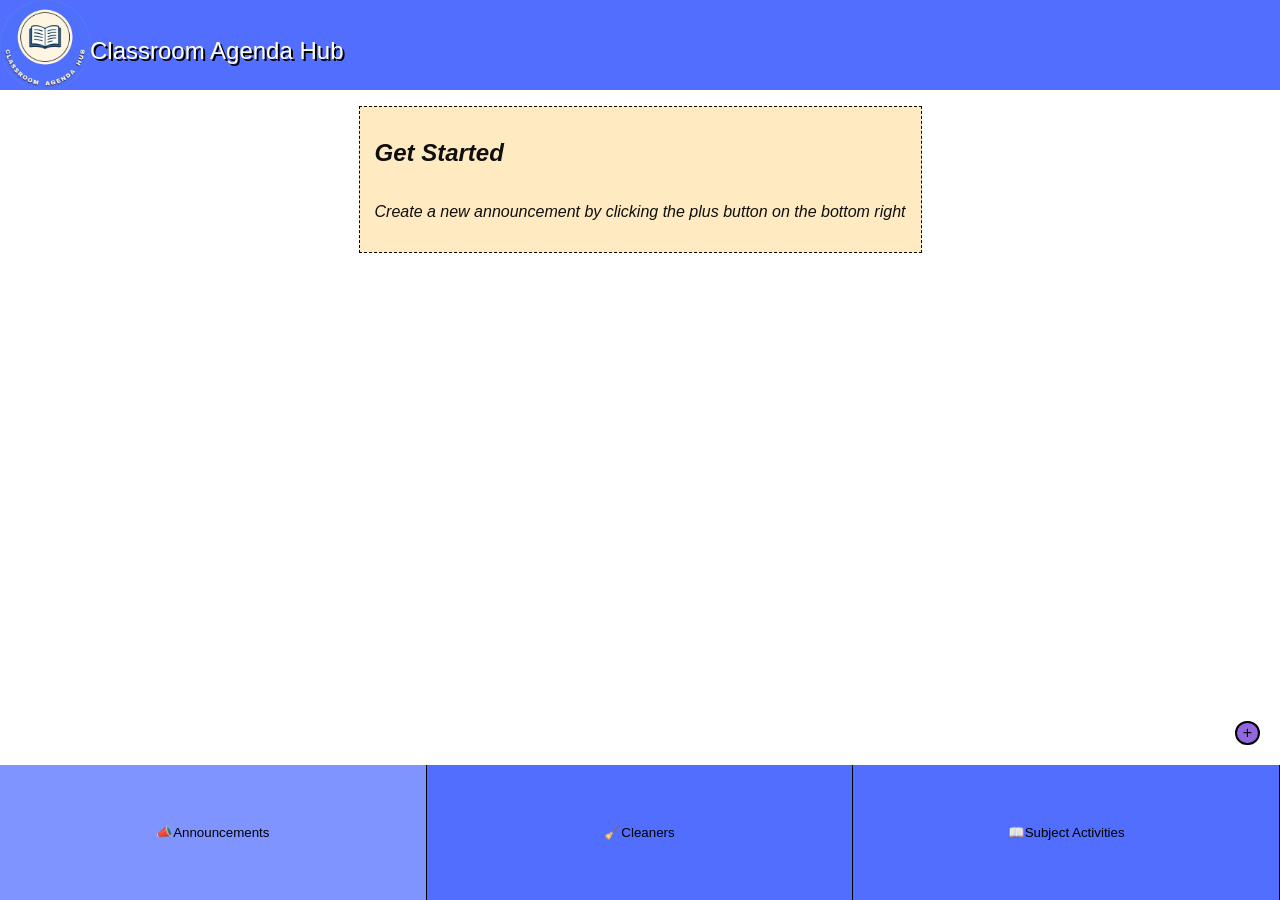
<file: index.html>
<!DOCTYPE html>
<html lang="en">

<head>
    <meta charset="utf-8">
    <meta name="viewport" content="width=device-width, initial-scale=1">
    <title>Classroom Agenda Hub</title>
    <link rel="stylesheet" href="./css/theme.css">
    <link rel="stylesheet" href="./css/app-layout.css">
    <link rel="stylesheet" href="./css/components.css">
</head>

<body>
    <div id="app-top-bar">
        <div style="height: 100%; display: flex; align-items: center;">
            <img id="app-logo" src="./assets/icons/logo.png" />
            <p id="app-name">Classroom Agenda Hub</p>
        </div>
    </div>
    <div id="app-content">
        <!-- ANNOUNCEMENTS -->
        <div id="tab-announcements">
            <button id="btn-create-announcement">+</button>
            <div id="announcement-editor" class="hidden">
                <h1 id="announcement-editor-title">New Announcement</h1>
                <label>Title:</label>
                <input id="input-announcement-title" type="text">
                <label>Description:</label>
                <textarea id="input-announcement-description" rows="10" cols="100"></textarea>
                <button id="btn-confirm-create-announcement">Create Announcement</button>
                <button id="btn-cancel-create-announcement">Cancel</button>
            </div>
            <div id="announcement-list" class="flexbox">
                <div class="ghost-item">
                    <p class="ghost-item-title">Get Started</p>
                    <p class="ghost-item-description">
                        Create a new announcement by clicking the plus button on the bottom
                        right</p>
                </div>
                <!-- <div class="item">
                    <p class="item-title">Get Started</p>
                    <p class="item-description">
                        Create a new announcement by clicking the plus button on the bottom
                        right</p>
                </div> -->
            </div>
        </div>
        <!-- CLEANERS -->
        <div id="tab-cleaners" class="hidden">
            <h1>Setup Cleaners</h1>
            <!-- <select id="input">
                    <option>Daniel</option>
                </select> -->
            <h3>Monday</h3>
            <ol id="day1-cleaner-list">
                <li class="ghost-list-item">No cleaners assigned</li>
                <!-- <li>Daniel<button class="btn-remove-list-item">X</button></li> -->
            </ol>
            <input id="input-day1-cleaner" type="text" placeholder="Enter cleaner name">
            <button id="btn-add-day1-cleaner">Add Cleaner</button>

            <h3>Tuesday</h3>
            <ol id="day2-cleaner-list">
                <li class="ghost-list-item">No cleaners assigned</li>
            </ol>
            <input id="input-day2-cleaner" type="text" placeholder="Enter cleaner name">
            <button id="btn-add-day2-cleaner">Add Cleaner</button>

            <h3>Wednesday</h3>
            <ol id="day3-cleaner-list">
                <li class="ghost-list-item">No cleaners assigned</li>
            </ol>
            <input id="input-day3-cleaner" type="text" placeholder="Enter cleaner name">
            <button id="btn-add-day3-cleaner">Add Cleaner</button>

            <h3>Thursday</h3>
            <ol id="day4-cleaner-list">
                <li class="ghost-list-item">No cleaners assigned</li>
            </ol>
            <input id="input-day4-cleaner" type="text" placeholder="Enter cleaner name">
            <button id="btn-add-day4-cleaner">Add Cleaner</button>

            <h3>Friday</h3>
            <ol id="day5-cleaner-list">
                <li class="ghost-list-item">No cleaners assigned</li>
            </ol>
            <input id="input-day5-cleaner" type="text" placeholder="Enter cleaner name">
            <button id="btn-add-day5-cleaner">Add Cleaner</button>
        </div>
        <!-- SUBJECT ACTIVITIES -->
        <div id="tab-subject-activities" class="hidden">
            <button id="btn-add-subject-activity">+</button>
            <div id="subject-activity-editor" class="hidden">
                <h1 id="subject-activity-editor-title">Add Activity</h1>
                <label>Subject:</label>
                <select id="input-subject-activity-subject">
                    <option>EAPP</option>
                    <option>UCSP</option>
                    <option>Computer Programming</option>
                    <option>PEH</option>
                </select>
                <label>Activity Title:</label>
                <input id="input-subject-activity-title" type="text" required>
                <label>Description:</label>
                <textarea id="input-subject-activity-description" rows="10" cols="100"></textarea>
                <button id="btn-confirm-add-subject-activity">Add Activity</button>
                <button id="btn-cancel-add-subject-activity">Cancel</button>
            </div>
            <div id="subject-activity-list" class="flexbox">
                <div class="ghost-item">
                    <p class="ghost-item-title">Get Started</p>
                    <p class="ghost-item-description">
                        Add a subject activity by clicking the plus button on the bottom
                        right</p>
                </div>
                <!-- <div class="item">
                    <p class="item-subject">Subject Name</p>
                    <p class="item-title">Get Started</p>
                    <p class="item-description">
                        Add a subject activity by clicking the plus button on the bottom
                        right</p>
                </div> -->
            </div>
        </div>
    </div>
    <div id="app-bottom-bar">
        <div class="tab-ribbon">
            <button id="btn-announcements" class="ribbon-item selected">📣Announcements</button>
            <button id="btn-cleaners" class="ribbon-item">🧹Cleaners</button>
            <button id="btn-subject-activities" class="ribbon-item">📖Subject Activities</button>
        </div>
    </div>
    <script src="./js/database.js"></script>
    <script src="./js/agenda.js"></script>
    <script src="./js/app.js"></script>
    <script type="text/javascript">
        let buttons = [
            document.querySelector("#btn-announcements"),
            document.querySelector("#btn-cleaners"),
            document.querySelector("#btn-subject-activities")
        ];

        let tabs = [
            document.querySelector("#tab-announcements"),
            document.querySelector("#tab-cleaners"),
            document.querySelector("#tab-subject-activities"),
        ];

        for (let i = 0; i < buttons.length; i++) {
            let btn = buttons[i];
            let tab = tabs[i];
            btn.onclick = () => {
                if (!btn.classList.contains("selected")) {
                    // Hide and deselect all tabs and tab buttons
                    for (let j = 0; j < buttons.length; j++) {
                        let b = buttons[j];
                        b.classList.remove("selected");
                        let t = tabs[j];
                        if (!t.classList.contains("hidden")) {
                            t.classList.add("hidden");
                        }
                    }
                    // Show current tab
                    tab.classList.remove("hidden");
                    // Select current tab button
                    btn.classList.add("selected");
                }
            };
        }

        // ======== CLEANERS

        function constructCleanerListItem(cleanerName, cleanerListElement) {
            let listItemButtonRemove = document.createElement("button");
            listItemButtonRemove.innerHTML = "remove";
            listItemButtonRemove.classList.add("btn-remove-list-item");
            listItemButtonRemove.onclick = () => {
                if (cleanerListElement.children.length - 1 === 1) {
                    cleanerListElement.querySelector(".ghost-list-item").classList.remove("hidden");
                }

                listItemButtonRemove.parentElement.remove();
            };

            let listItem = document.createElement("li");
            listItem.innerHTML = cleanerName.trim();
            listItem.append(listItemButtonRemove);

            return listItem;
        }

        // Generate functions for five day cleaner lists
        for (let i = 1; i <= 5; i++) {
            document.querySelector("#btn-add-day" + i + "-cleaner").onclick = () => {
                let cleanerName = document.querySelector("#input-day" + i + "-cleaner").value;

                // Dont add empty names
                if (cleanerName.trim() === "") {
                    alert("Cleaner name cannot be empty");
                    return;
                }

                let listDay = document.querySelector("#day" + i + "-cleaner-list");

                // Hide ghost message
                listDay.querySelector(".ghost-list-item").classList.add("hidden");

                // Construct and add list item
                listDay.append(constructCleanerListItem(cleanerName, listDay));
            };
        }

        // ======== SUBJECT ACTIVITIES

        document.querySelector("#btn-cancel-add-subject-activity").onclick = () => {
            // Close editor
            let editor = document.querySelector("#subject-activity-editor");
            let list = document.querySelector("#subject-activity-list");

            editor.classList.add("hidden");
            list.classList.remove("hidden");
        };

        document.querySelector("#btn-add-subject-activity").onclick = () => {
            let editor = document.querySelector("#subject-activity-editor");
            let list = document.querySelector("#subject-activity-list");

            // Close-open editor and list
            if (editor.classList.contains("hidden")) {
                editor.classList.remove("hidden");
                list.classList.add("hidden");
            } else if (list.classList.contains("hidden")) {
                editor.classList.add("hidden");
                list.classList.remove("hidden");
            }
        };

        document.querySelector("#btn-confirm-add-subject-activity").onclick = () => {
            let titleValue = document.querySelector("#input-subject-activity-title").value;
            let descriptionValue = document.querySelector("#input-subject-activity-description").value;

            if (titleValue.trim() === "") {
                alert("Please add activity title");
                return;
            }

            if (descriptionValue.trim() === "") {
                alert("Please add activity description");
                return;
            }

            // Construct subject activity item
            let item = document.createElement("div");
            item.classList.add("item");

            let itemSubject = document.createElement("p");
            itemSubject.classList.add("item-subject");
            itemSubject.innerHTML = document.querySelector("#input-subject-activity-subject").value;

            let itemTitle = document.createElement("p");
            itemTitle.classList.add("item-title");
            itemTitle.innerHTML = titleValue;

            let itemDescription = document.createElement("p");
            itemDescription.classList.add("item-description");
            itemDescription.innerHTML = descriptionValue;

            item.append(itemSubject);
            item.append(itemTitle);
            item.append(itemDescription);

            // Add activity to list
            document.querySelector("#subject-activity-list").append(item);

            // Clear values
            document.querySelector("#input-subject-activity-title").value = "";
            document.querySelector("#input-subject-activity-description").value = "";

            // Close editor
            document.querySelector("#subject-activity-editor").classList.add("hidden");
            document.querySelector("#subject-activity-list").classList.remove("hidden");

            // Hide ghost item
            let ghostItem = document.querySelector("#subject-activity-list .ghost-item");

            if (!ghostItem.classList.contains("hidden")) {
                ghostItem.classList.add("hidden");
            }
        };


        // ======== ANNOUNCEMENTS

        document.querySelector("#btn-cancel-create-announcement").onclick = () => {
            // Close editor
            let editor = document.querySelector("#announcement-editor");
            let list = document.querySelector("#announcement-list");

            editor.classList.add("hidden");
            list.classList.remove("hidden");
        };

        document.querySelector("#btn-create-announcement").onclick = () => {
            let editor = document.querySelector("#announcement-editor");
            let list = document.querySelector("#announcement-list");

            // Close-open editor and list
            if (editor.classList.contains("hidden")) {
                editor.classList.remove("hidden");
                list.classList.add("hidden");
            } else if (list.classList.contains("hidden")) {
                editor.classList.add("hidden");
                list.classList.remove("hidden");
            }
        };

        document.querySelector("#btn-confirm-create-announcement").onclick = () => {
            let titleValue = document.querySelector("#input-announcement-title").value;
            let descriptionValue = document.querySelector("#input-announcement-description").value;

            if (titleValue.trim() === "") {
                alert("Please add announcement title");
                return;
            }

            if (descriptionValue.trim() === "") {
                alert("Please add announcement description");
                return;
            }

            // Construct announcement item
            let item = document.createElement("div");
            item.classList.add("item");

            let itemTitle = document.createElement("p");
            itemTitle.classList.add("item-title");
            itemTitle.innerHTML = titleValue;

            let itemDescription = document.createElement("p");
            itemDescription.classList.add("item-description");
            itemDescription.innerHTML = descriptionValue;

            item.append(itemTitle);
            item.append(itemDescription);

            // Add announcement to list
            document.querySelector("#announcement-list").append(item);

            // Clear values
            document.querySelector("#input-announcement-title").value = "";
            document.querySelector("#input-announcement-description").value = "";

            // Close editor
            document.querySelector("#announcement-editor").classList.add("hidden");
            document.querySelector("#announcement-list").classList.remove("hidden");

            // Hide ghost item
            let ghostItem = document.querySelector("#announcement-list .ghost-item");

            if (!ghostItem.classList.contains("hidden")) {
                ghostItem.classList.add("hidden");
            }
        };
    </script>
</body>

</html>
</file>
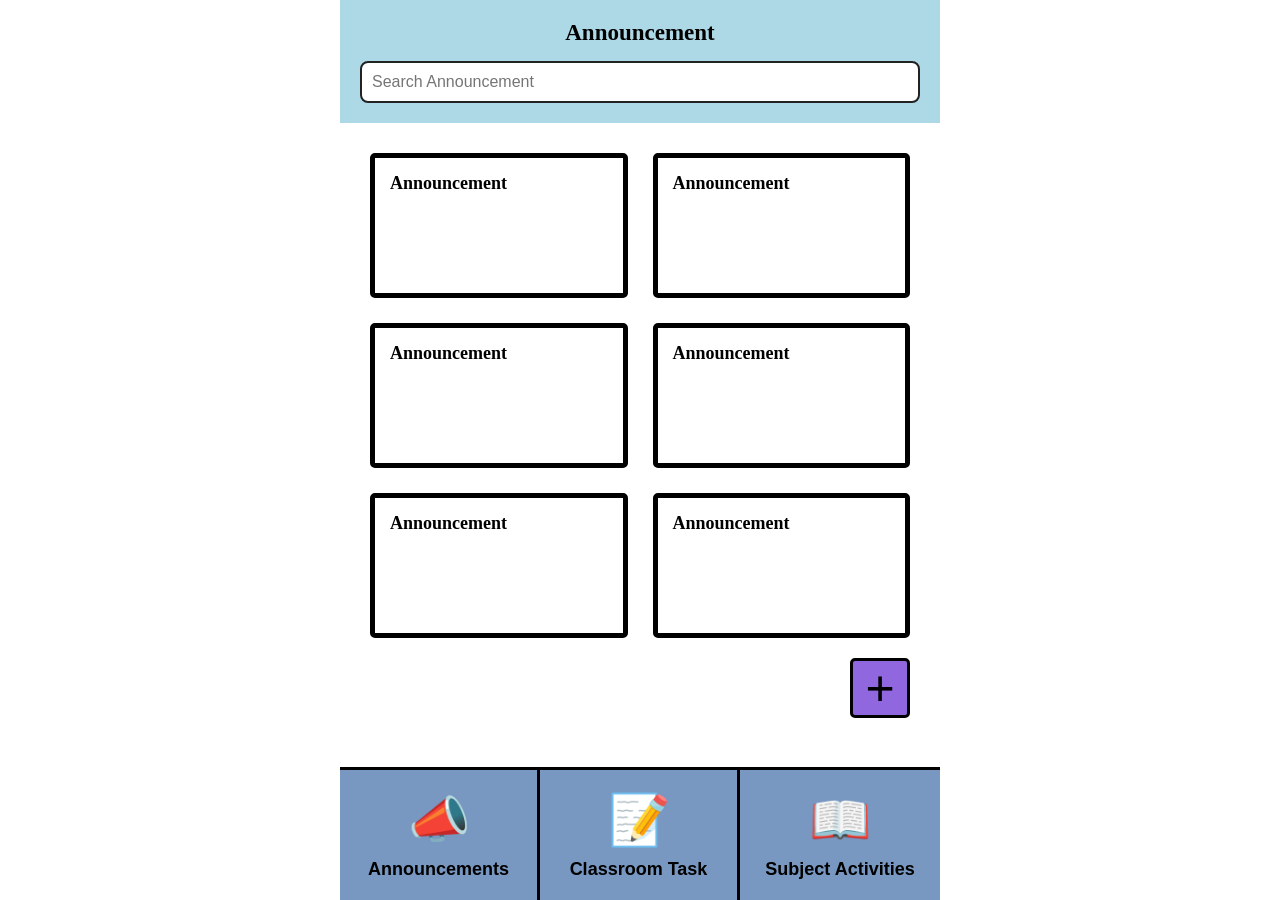
<file: proto-pages/tab-design.html>
<!DOCTYPE html>
<html lang='en'>
<head>
    <meta charset='utf-8'>
    <meta name='viewport' content='width=device-width, initial-scale=1'>
    <title>Classroom Agenda Board</title>
    <link rel='stylesheet' href='./../css/style.css'>
</head>
<body>
    <!-- Lagay ka rito ng mga html structure ng mga tabs pati rin yung designs as well 
     para malaman ko what would work habang inaasikaso ko yung mga technical database stuff
     -->
     <div class="app">
         <header>
             <h1 id="pageTitle">Announcement</h1>
             <!--dan mag add ako dito ng search bar para pwede nilang balik balikan ung mga task na naskip nila-->
              <input type="text" id="searchInput" placeholder="Search Announcement" oninput="searchItems()">
         </header>
         <!--content-->
         <main>
             <div class="cards" id="cards-container">
                 <div class="card">
                     <h3>Announcement</h3>
                     <p></p>
                 </div>
                 
                 <div class="card">
                     <h3>Announcement</h3><p></p>
                 </div>
                 
                 <div class="card">
                     <h3>Announcement</h3>
                     <p></p>
                 </div>
                 
                 <div class="card">
                     <h3>Announcement</h3><p></p>
                 </div>
                 
                 <div class="card">
                     <h3>Announcement</h3><p></p>
                 </div>
                 
                 <div class="card">
                     <h3>Announcement</h3><p></p>
                 </div>
             </div>
             
             <!--add button-->
             <div class="add-area"><button onclick="addItem()">+</button>
             </div>
             </main>
             
            <!--bottom tabs-->
            <nav class="bottom-tabs">
                <button
                class="tab active" onclick="changeTab('Announcement')"><span class="tab-icon">📣</span><span>Announcements</span></button>
                
                <button
                class="tab"
                onclick="changeTab('Classroom Task')">

                <span class="tab-icon">📝</span>
                <span>Classroom Task</span>
            </button>
            
            <button
                class="tab"
                onclick="changeTab('Subject Activities')">

                <span class="tab-icon">📖</span>
                <span>Subject Activities</span>
            </button>
            </nav>
     </div>
    <script src="./../js/app.js"></script>
    <script src="./../js/database.js"></script>    
    <script src="./../js/agenda.js"></script>
</body>
</html>
</file>
<file: css/theme.css>
/* DEFAULTS */
* {
    font-family: Arial;
}

body {
    margin: 0;
}

label {
    display: block;
    margin-top: 2em;
}

h1 {
    text-align:center;
}

/* BRANDING */
:root {
    --theme-color-primary: #526EFE;
    --theme-color-secondary: #FFF5E2;
    --theme-color-accent: #9067DF;
    --theme-color-secondary-dark: #C66B25;
}
</file>
<file: css/app-layout.css>
/* CONSTANTS */

:root {
    --app-top-bar-height: 10vh;
    --app-content-height: 75vh;
    --app-bottom-bar-height: 15vh;
}

/* APP LAYOUT */

#app-logo {
    display: inline-block;
    height: 100%;
    width: auto;
    aspect-ratio: 1 / 1;
    margin: 0px;
}

#app-name {
    display: inline-block;
    font-size: 1.5em;
    color: white;
    margin: 0px;
    text-shadow: 2px 2px 0px black;
    padding-top: 0.5em;
}

#app-top-bar {
    background-color: var(--theme-color-primary);
    min-height: var(--app-top-bar-height);
    height: var(--app-top-bar-height);
    width: 100vw;
    position: fixed;
    z-index: 999;
}

#app-top-bar p {
    margin-top: 0px;
}

#tab-cleaners * {
    margin-top: 0px;
    margin-bottom: 0px;
}

#tab-cleaners h1 {
    padding-top: 0.5em;
}

#tab-cleaners ol,
#tab-cleaners h3 {
    padding-top: 0.7em;
}

#tab-cleaners ol {
    padding-bottom: 0.7em;
}

#tab-cleaners ol li {
    padding-bottom: 0.3em;
}

#tab-subject-activities,
#tab-announcements,
#tab-cleaners {
    padding-bottom: var(--app-bottom-bar-height);
}

#app-bottom-bar {
    position: fixed;
    min-height: var(--app-bottom-bar-height);
    height: var(--app-bottom-bar-height);
    width: 100vw;
    bottom: 0px;
    background-color: var(--theme-color-primary);
}

#app-content {
    display: absolute;
    background-color: white;
    min-height: var(--app-content-height);
    height: var(--app-content-height);
    position: relative;
    top: var(--app-top-bar-height);
    bottom: var(--app-bottom-bar-height);
    overflow-y: auto;
    scrollbar-width: none;
    /* Hide scroll bar */
}

.tab-ribbon {
    display: grid;
    grid-template-columns: repeat(3, 1fr);
    /* display: flex; */
    width: 100%;
    height: 100%;
    /* justify-content: space-evenly; */
}

.tab-ribbon .ribbon-item {
    /* flex: none; */
    border: none;
    border-right: solid 1px black;
    /* background-color: white; */
    background-color: var(--theme-color-primary);
    min-height: 130px;
}

.tab-ribbon:last-child {
    border: none;
}

.tab-ribbon .selected {
    background-color: #7F94FF;
}

#tab-title {
    text-align: center;
    font-family: Arial;
    margin-top: 0px;
}

#btn-add-subject-activity,
#btn-create-announcement {
    --size: min(max(calc(calc(100vw/100vh) * 100px), 50px), 100px);
    --y-offset: 20px;

    position: fixed;
    right: 20px;
    bottom: calc(var(--app-bottom-bar-height) + var(--y-offset));
    font-size: var(--size);
    line-height: var(--size);
    width: var(--size);
    height: var(--size);
    max-width: 100px;
    max-height: 100px;
    background-color: var(--theme-color-accent);
    border: solid 2px black;
    border-radius: 13px;
    transition: background-color 0.3s ease;
}

#tab-cleaners,
#tab-announcements,
#tab-subject-activities,
#subject-activity-editor {
    overflow: auto;
    scrollbar-width: none;
}

#subject-activity-editor-title,
#announcement-editor-title {
    margin: 0;
    margin-top: 0.5em;
    text-align: center;
}


#btn-cancel-add-subject-activity,
#btn-confirm-add-subject-activity,
#btn-cancel-create-announcement,
#btn-confirm-create-announcement {
    background-color: var(--theme-color-accent);
    padding: 15px;
    border: solid 2px black;
    border-radius: 13px;
}

#btn-add-day1-cleaner,
#btn-add-day2-cleaner,
#btn-add-day3-cleaner,
#btn-add-day4-cleaner,
#btn-add-day5-cleaner {
    background-color: var(--theme-color-accent);
    padding: 5px;
    border: solid 2px black;
    border-radius: 13px;
}

#input-subject-activity-description,
#input-announcement-description {
    background-color: var(--theme-color-secondary);
    width: 98vw;
    resize: none;
    border: solid 1px var(--theme-color-secondary-dark);
    border-radius: 3px;
}

#input-day1-cleaner,
#input-day2-cleaner,
#input-day3-cleaner,
#input-day4-cleaner,
#input-day5-cleaner {
    background-color: var(--theme-color-secondary);
    border: solid 1px var(--theme-color-secondary-dark);
    border-radius: 3px;
}

#input-subject-activity-title,
#input-announcement-title {
    background-color: var(--theme-color-secondary);
    width: 98vw;
    font-size: 1.1rem;
    border: solid 1px var(--theme-color-secondary-dark);
    border-radius: 3px;
}

/* HOVER EFFECTS */

#btn-cancel-add-subject-activity:hover,
#btn-confirm-add-subject-activity:hover,
#btn-cancel-create-announcement:hover,
#btn-confirm-create-announcement:hover,
#btn-add-subject-activity:hover,
#btn-create-announcement:hover,
#btn-add-day1-cleaner:hover,
#btn-add-day2-cleaner:hover,
#btn-add-day3-cleaner:hover,
#btn-add-day4-cleaner:hover,
#btn-add-day5-cleaner:hover {
    background-color: hsl(from var(--theme-color-accent) h s 45%);
    color: white;
}


/* MEDIA QUERIES */

/* Mobile */
@media (width <=600px) {}
</file>
<file: css/components.css>
.flexbox {
    display: flex;
    flex-direction: row;
    flex-wrap: wrap;
    justify-content: space-evenly;
    align-items: center;
    row-gap: 15px;
    padding-top: clamp(1vh, 16px, 24px);
    padding-bottom: clamp(1vh, 16px, 24px);
}

.ghost-item,
.flexbox .item {
    display: inline-block;
    background-color: var(--theme-color-secondary);
    border: solid 1px black;
    border-radius: 13px;
    padding: 15px;
    min-width: 30vw;
    max-width: 45vw;
    max-height: 45vh;
    overflow: hidden;
}

.flexbox .item .item-title,
.flexbox .item .item-subject,
.flexbox .item .item-description {
    display: block;
}


.item-subject {
    font-size: 1.3em;
    margin-bottom: 0.5em;
    margin-top: 0.5em;
}

.ghost-item-title,
.item-title {
    margin-top: 0.7em;
    margin-bottom: 1.5em;
    font-weight: bold;
    font-size: 1.5em;
}

.ghost-item-description,
.item-description {
    font-size: 1em;
}

.ghost-item {
    background-color: hsl(from var(--theme-color-secondary) h s 88%);
    color: #0F0F0F;
    border-style: dashed;
    border-radius: 0px;
    font-style: italic;
}

.ghost-list-item {
    list-style: none;
    font-style: italic;
}

.btn-remove-list-item {
    background-color: var(--theme-color-accent);
    border: solid 1px black;
    border-radius: 3px;
    margin-left: 1em;
}

.btn-remove-list-item:hover {
    background-color: hsl(from var(--theme-color-accent) h s 45%);
    color: white;
}

/* STATES */

.hidden {
    display: none;
}
</file>
<file: css/style.css>
/*
    Add base styles here
*/
* {
    box-sizing: border-box;
    margin: 0;
    padding: 0;
}

body {
    font-family: Georgia, 'Times New Roman', Times, serif;
    display: flex;
    justify-content: center;
    min-height: 100vh;
}

.app {
    width: 100%;
    max-width: 600px;
    min-height: 100vh;
    background: white;
    display: flex;
    flex-direction: column;
}

header {
    background: #ADD8E6;
    padding: 20px 20px 20px;
}

header h1 {
    text-align: center;
    font-size: 23px;
    margin-bottom: 15px;
}

#searchInput {
    width: 100%;
    padding: 10px;
    border: 2px solid #222;
    border-radius: 8px;
    font-size: 16px;
}

main {
    flex: 1;
    padding: 30px;
}

.cards {
    display: grid;
    grid-template-columns: 1fr 1fr;
    gap: 25px;
}

.card {
    height: 145px;
    border: 5px solid black;
    border-radius: 5px;
    padding: 15px;
    flex-direction: column;
    justify-content: center;
    background: white;
}

.card h3 {
    font-size: 18px;
    margin-bottom: 10px;
}

.card p {
    font-size: 14px;
}

.add-area {
    display: flex;
    justify-content: end;
    align-items: center;
    gap: 10px;
    margin-top: 20px;
}

.add-area button {
    width: 60px;
    height: 60px;
    background: #9067df;
    font-size: 20px;
    border: 3px solid black;
    border-radius: 5px;
    font-size: 50px;
    line-height: 50px;
    cursor: pointer;
}

.add-area button:hover {
    background: darkviolet;
}

.bottom-tabs {
    display: grid;
    grid-template-columns: repeat(3, 1fr);
    border-top: 3px solid black;
}

.tab {
    min-height: 130px;
    background: #7898c1;
    border: none;
    border-right: 3px solid black;
    font-size: 18px;
    font-weight: bold;
    cursor: pointer;
    display: flex;
    flex-direction: column;
    justify-content: center;
    align-items: center;
    gap: 10px;
}

/*continue ko bukas ah*/
.tab:last-child {
    border-right: none;
}

.tab-icon {
    font-size: 50px;
    color: #000;
}

.tab.active {
    background: #7898c1;
}

.tab:hover {
    background: #6686ae;
}
</file>
